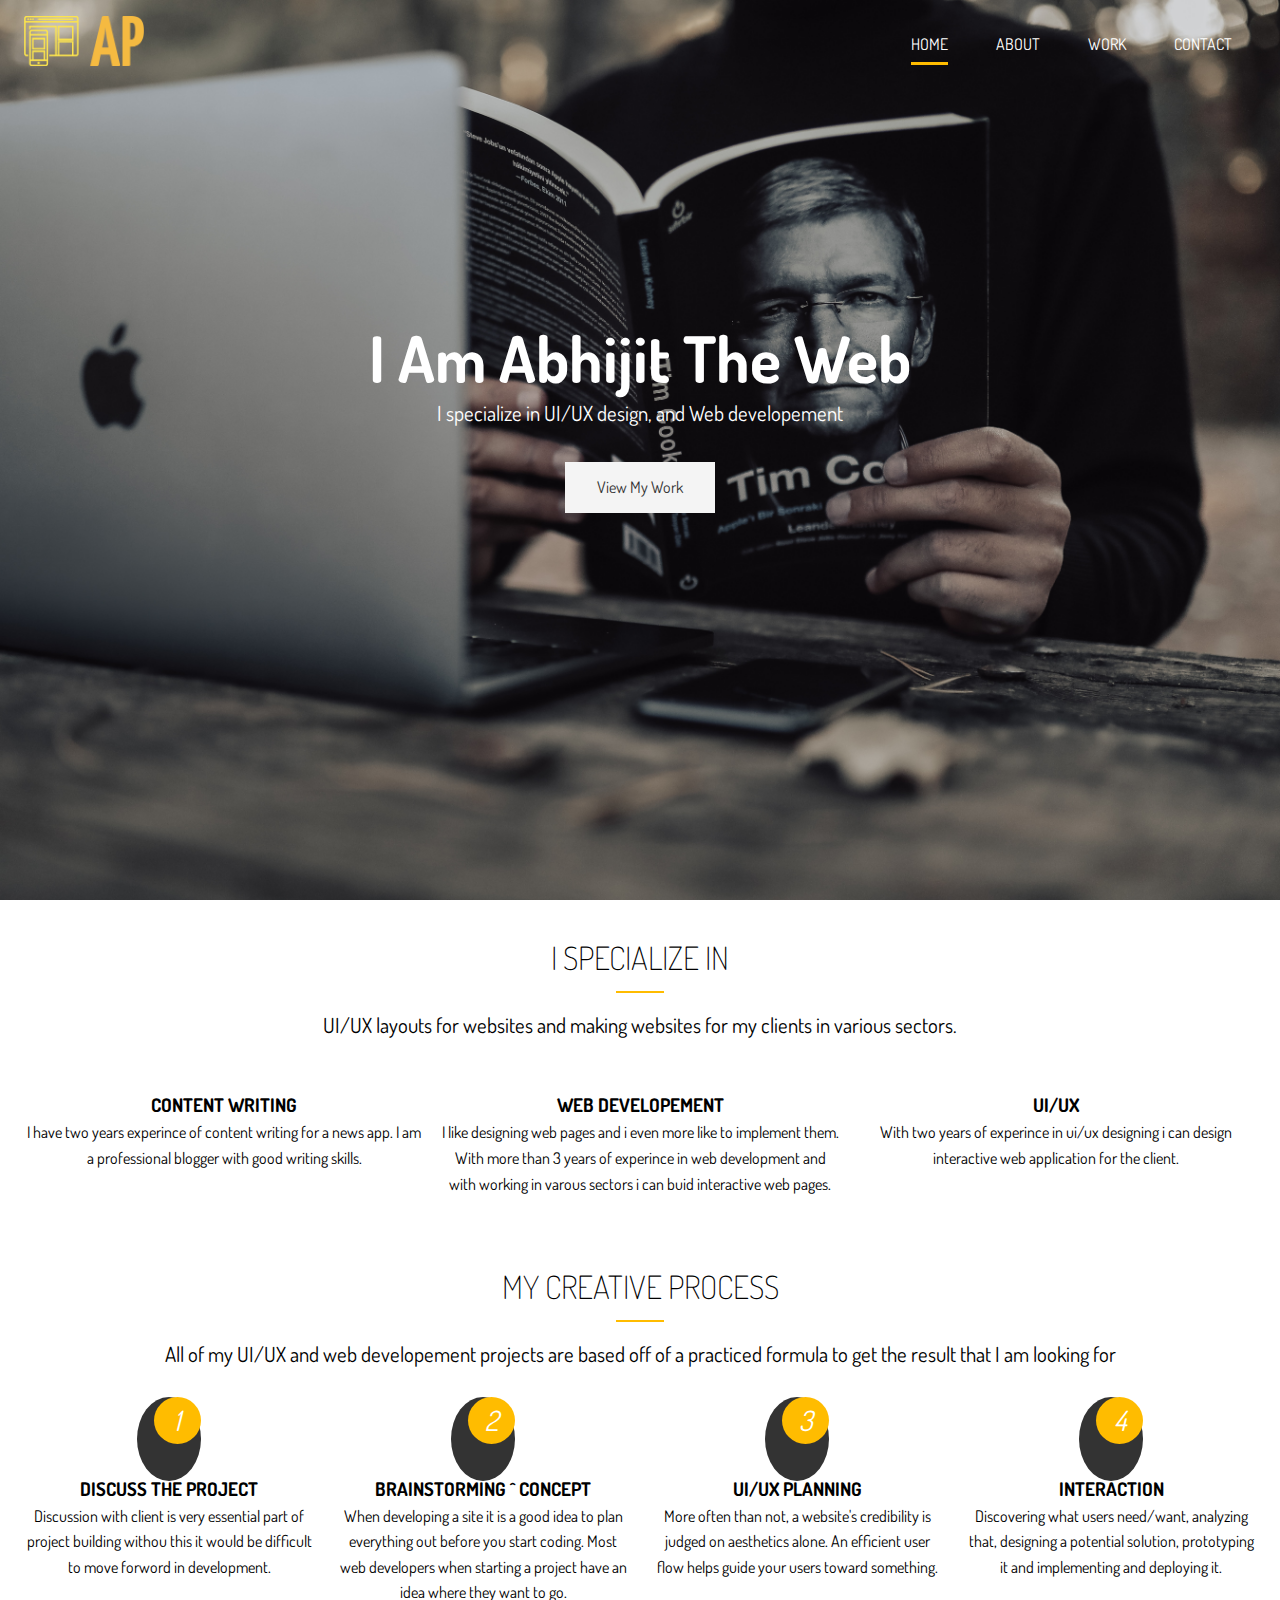
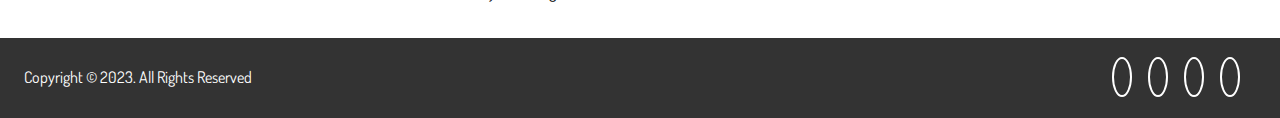
<file: index.html>
<!DOCTYPE html>
<html lang="en">
  <head>
    <meta charset="UTF-8" />
    <meta name="viewport" content="width=device-width, initial-scale=1.0" />
    <meta http-equiv="X-UA-Compatible" content="ie=edge" />
    <link
      rel="stylesheet"
      href="https://use.fontawesome.com/releases/v5.7.2/css/all.css"
      integrity="sha384-fnmOCqbTlWIlj8LyTjo7mOUStjsKC4pOpQbqyi7RrhN7udi9RwhKkMHpvLbHG9Sr"
      crossorigin="anonymous"
    />
    <link
      href="https://fonts.googleapis.com/css?family=Dosis"
      rel="stylesheet"
    />
    <link rel="stylesheet" href="main.css" />
    <title>Abhijit Parad | Web Developer & UI/UX Designer</title>
  </head>
  <body>
    <!-- Header -->
    <header id="header-home">
      <div class="container">
        <nav id="main-nav">
          <img src="logo-no-background.png" alt="My Portfolio" id="logo" />
          <ul>
            <li><a href="index.html" class="current">Home</a></li>
            <li><a href="about.html">About</a></li>
            <li><a href="work.html">Work</a></li>
            <li><a href="contact.html">Contact</a></li>
          </ul>
        </nav>
        <div class="header-content">
          <h1>
            I Am Abhijit The
            <span
              class="txt-type"
              data-wait="3000"
              data-words='["Web Developer", "UI/UX Designer"]'
            ></span>
          </h1>
          <p class="lead">
            I specialize in UI/UX design, and Web developement
          </p>
          <a href="work.html" class="btn-light">View My Work</a>
        </div>
      </div>
    </header>

    <!-- Section A: Specialize -->
    <section id="home-a" class="text-center py-2">
      <div class="container">
        <h2 class="section-title">I Specialize In</h2>
        <div class="bottom-line"></div>
        <p class="lead">
          UI/UX layouts
          for websites and making websites for my clients in various sectors.
        </p>
        <div class="specials">
          <div>
            <i class="fas fa-file-alt fa-3x"></i>
            <h3>Content writing</h3>
            <p>
              I have two years experince of content writing for a news app. I am a professional blogger with good writing skills.
            </p>
          </div>
          <div>
            <i class="fas fa-desktop fa-3x"></i>
            
            <h3>Web developement</h3>
            <p>
              I like designing web pages and i even more like to implement them. With more than 3 years of experince in web development and with working in varous sectors i can buid interactive web pages.
            </p>
          </div>
          <div>
            <i class="fas fa-object-ungroup fa-3x"></i>
            <h3>UI/UX</h3>
            <p>
              With two years of experince in ui/ux designing i can design interactive web application for the client.
            </p>
          </div>
          <!-- <div>
            <i class="fas fa-thumbs-up fa-2x"></i>
            <h3>Interaction</h3>
            <p>
              Lorem ipsum dolor sit amet consectetur adipisicing elit. Officiis,
              molestias repellat quibusdam adipisci quas sed ullam accusantium
              aliquam numquam quidem.
            </p>
          </div> -->
        </div>
      </div>
    </section>

    <!-- Section C: Process -->
    <section id="home-c" class="text-center py-2">
      <div class="container">
        <h2 class="section-title">
          My Creative Process
        </h2>
        <div class="bottom-line"></div>
        <p class="lead">
          All of my UI/UX and web developement projects are based off of a practiced
          formula to get the result that I am looking for
        </p>
        <div class="process">
          <div>
            <i class="fas fa-file-alt fa-4x process-icon my-2">
              <div class="process-step">1</div>
            </i>
            <h3>Discuss The Project</h3>
            <p>
              Discussion with client is very essential part of project building withou this it would be difficult to move forword in development.
            </p>
          </div>
          <div>
            <i class="fas fa-desktop fa-4x process-icon my-2">
              <div class="process-step">2</div>
            </i>
            <h3>Brainstorming ^ Concept</h3>
            <p>
              When developing a site it is a good idea to plan everything out before you start coding. Most web developers when starting a project have an idea where they want to go.
            </p>
          </div>
          <div>
            <i class="fas fa-object-ungroup fa-4x process-icon my-2">
              <div class="process-step">3</div>
            </i>
            <h3>UI/UX Planning</h3>
            <p>
              More often than not, a website's credibility is judged on aesthetics alone. An efficient user flow helps guide your users toward something.
            </p>
          </div>
          <div>
            <i class="fas fa-thumbs-up fa-4x process-icon my-2">
              <div class="process-step">4</div>
            </i>
            <h3>Interaction</h3>
            <p>
              Discovering what users need/want, analyzing that, designing a potential solution, prototyping it and implementing and deploying it.
            </p>
          </div>
        </div>
      </div>
    </section>

    <!-- Footer -->
    <footer id="main-footer">
      <div class="footer-content container">
        <p>Copyright &copy; 2023. All Rights Reserved</p>
        <div class="social">
          <a href="https://twitter.com/ErzaXabhi"><i class="fab fa-twitter"></i></a>
  <a href="https://m.facebook.com/abhijeet.parad?eav=AfYSn4E52zOQSdecx5Ef15SM4b79P0LFESjOpN3LxgEtH16JFeBdykdcYImKI3TmgAc&paipv=0"><i class="fab fa-facebook"></i></a>
  <a href="https://www.instagram.com/the_boy_with_red_bag/"><i class="fab fa-instagram"></i></a>
  <a href="https://www.linkedin.com/in/abhijeet-parad-088a12122/"><i class="fab fa-linkedin"></i></a>
        </div>
      </div>
    </footer>

    <!-- Type Effect Tutorial: https://www.youtube.com/watch?v=POX3dT-pB4E -->
    <script src="typewriter.js"></script>
  </body>
</html>
</file>
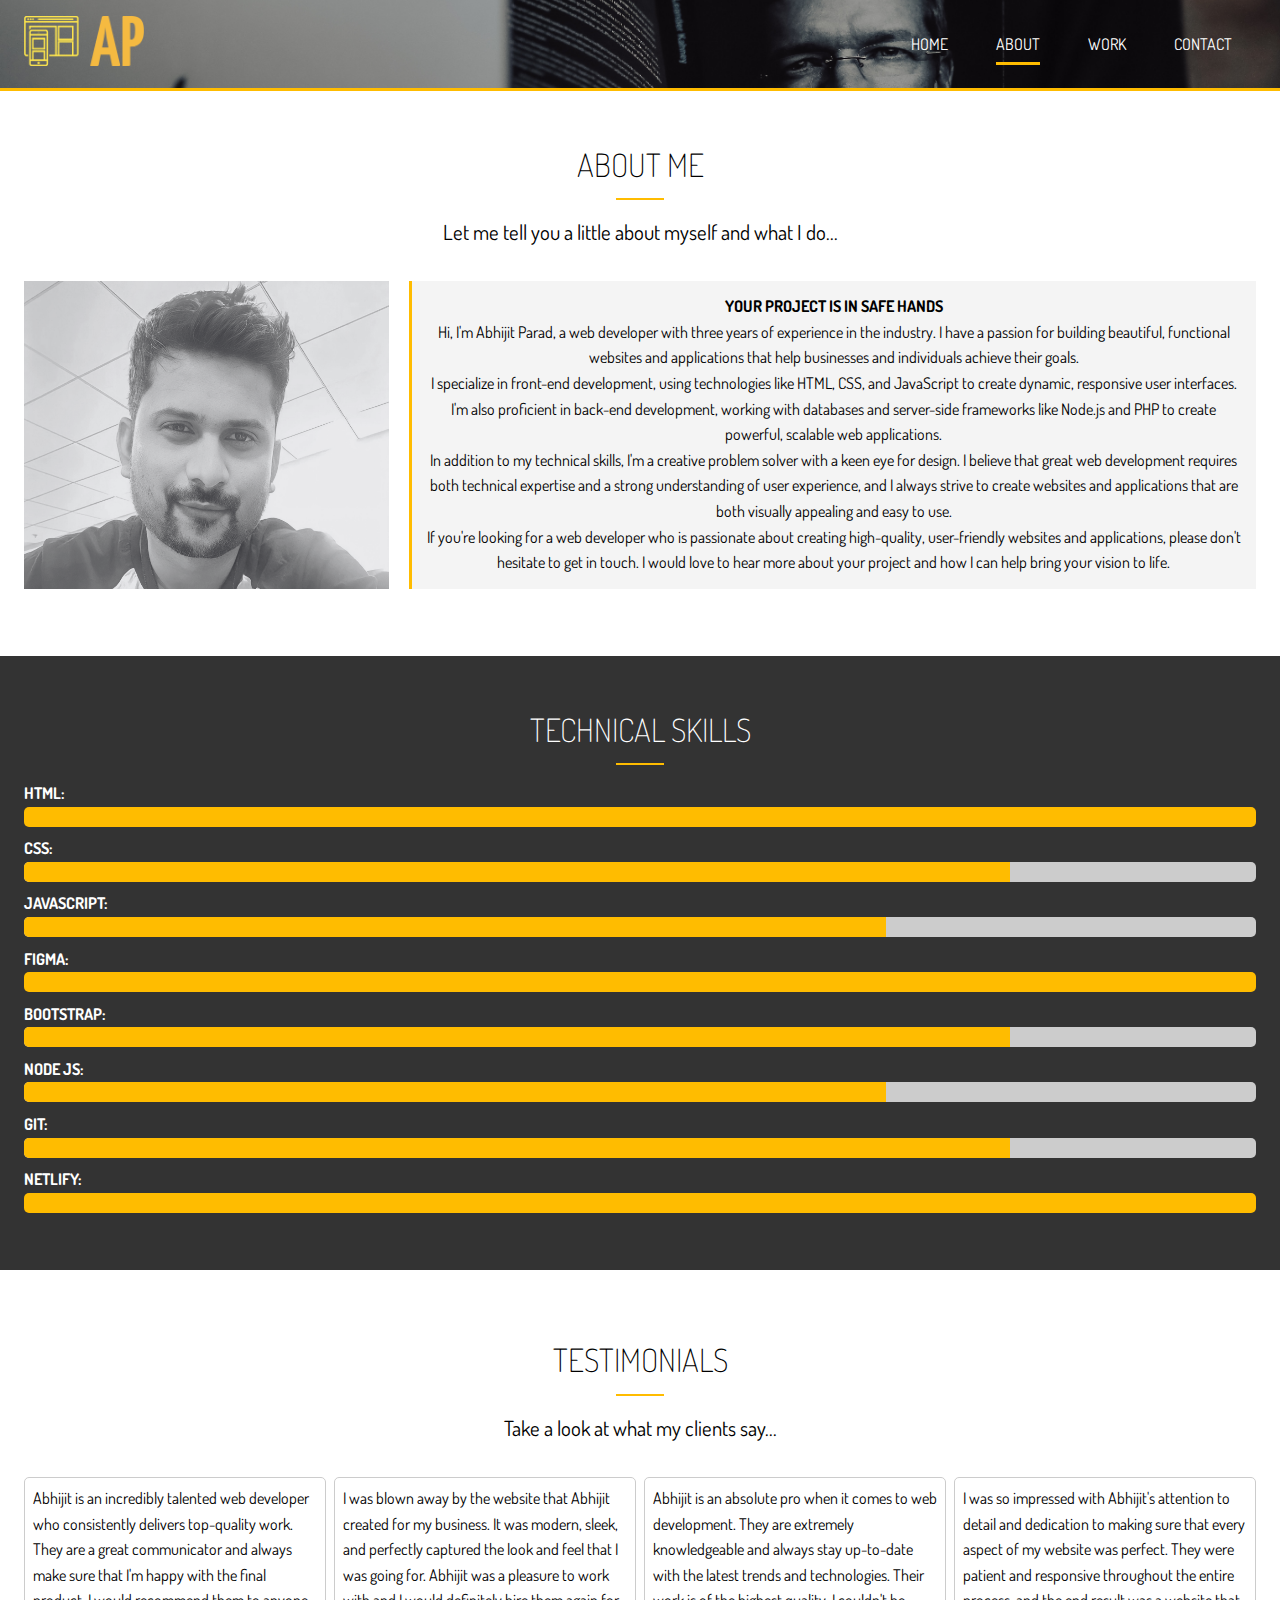
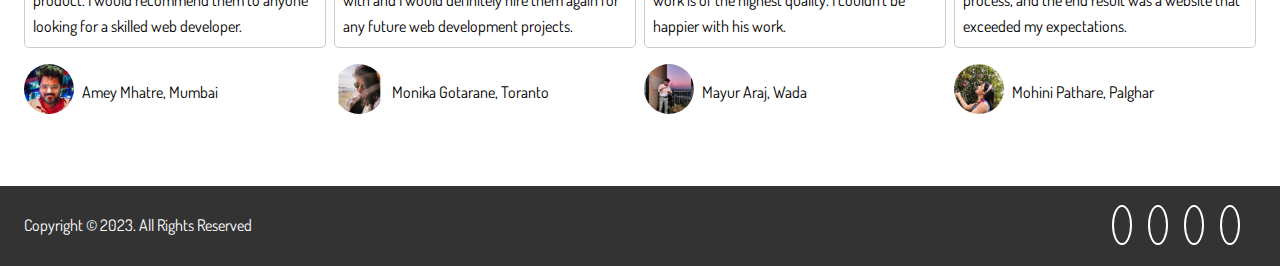
<file: about.html>
<!DOCTYPE html>
<html lang="en">
  <head>
    <meta charset="UTF-8" />
    <meta name="viewport" content="width=device-width, initial-scale=1.0" />
    <meta http-equiv="X-UA-Compatible" content="ie=edge" />
    <link
      rel="stylesheet"
      href="https://use.fontawesome.com/releases/v5.7.2/css/all.css"
      integrity="sha384-fnmOCqbTlWIlj8LyTjo7mOUStjsKC4pOpQbqyi7RrhN7udi9RwhKkMHpvLbHG9Sr"
      crossorigin="anonymous"
    />
    <link
      href="https://fonts.googleapis.com/css?family=Dosis"
      rel="stylesheet"
    />
    <link rel="stylesheet" href="main.css" />
    <title>About Me | UI/UX Designer & Photographer</title>
  </head>
  <body>
    <!-- Header -->
    <header id="header-inner">
      <div class="container">
        <nav id="main-nav">
          <img src="logo-no-background.png" alt="My Portfolio" id="logo" />
          <ul>
            <li><a href="index.html">Home</a></li>
            <li><a href="about.html" class="current">About</a></li>
            <li><a href="work.html">Work</a></li>
            <li><a href="contact.html">Contact</a></li>
          </ul>
        </nav>
      </div>
    </header>

    <!-- Section A: Info -->
    <section id="about-a" class="text-center py-3">
      <div class="container">
        <h2 class="section-title">About Me</h2>
        <div class="bottom-line"></div>
        <p class="lead">
          Let me tell you a little about myself and what I do...
        </p>
        <div class="about-info">
          <img src="about me.png" alt="" class="bio-image" />
          <div class="bio bg-light">
            <h4>Your Project Is In Safe Hands</h4>
            <p>
             <p>Hi, I'm Abhijit Parad, a web developer with three years of experience in the industry. I have a passion for building beautiful, functional websites and applications that help businesses and individuals achieve their goals.</p>
             <p>I specialize in front-end development, using technologies like HTML, CSS, and JavaScript to create dynamic, responsive user interfaces. I'm also proficient in back-end development, working with databases and server-side frameworks like Node.js and PHP to create powerful, scalable web applications.</p>
             <p>In addition to my technical skills, I'm a creative problem solver with a keen eye for design. I believe that great web development requires both technical expertise and a strong understanding of user experience, and I always strive to create websites and applications that are both visually appealing and easy to use.</p>
             <p>If you're looking for a web developer who is passionate about creating high-quality, user-friendly websites and applications, please don't hesitate to get in touch. I would love to hear more about your project and how I can help bring your vision to life.</p>
            </p>
          </div>
          <div class="award-1">
            
          </div>
          <div class="award-2">
            
          </div>
          <div class="award-3">
    
          </div>
        </div>
      </div>
    </section>

    <!-- Section B: Progress Bars -->
    <section id="about-b" class="bg-dark py-3">
      <div class="container">
        <h2 class="section-title">Technical Skills</h2>
        <div class="bottom-line"></div>
        <h4>HTML:</h4>
        <div class="progress">
          <div style="width:100%"></div>
        </div>
        <h4>CSS:</h4>
        <div class="progress">
          <div style="width:80%"></div>
        </div>
        <h4>JavaScript:</h4>
        <div class="progress">
          <div style="width:70%"></div>
        </div>
        <h4>Figma:</h4>
        <div class="progress">
          <div style="width:100%"></div>
        </div>
        <h4>Bootstrap:</h4>
        <div class="progress">
          <div style="width:80%"></div>
        </div>
        <h4>Node JS:</h4>
        <div class="progress">
          <div style="width:70%"></div>
        </div>
        <h4>GIT:</h4>
        <div class="progress">
          <div style="width:80%"></div>
        </div>
        <h4>Netlify:</h4>
        <div class="progress">
          <div style="width:100%"></div>
        </div>
      </div>
    </section>

    <!-- Section D: Testimonials -->
    <section id="about-d" class="py-4">
      <div class="container">
        <h2 class="section-title">Testimonials</h2>
        <div class="bottom-line"></div>
        <p class="lead text-center">Take a look at what my clients say...</p>
        <div class="testimonials">
          <div>
            <p>
              Abhijit is an incredibly talented web developer who consistently delivers top-quality work. They are a great communicator and always make sure that I'm happy with the final product. I would recommend them to anyone looking for a skilled web developer.
            </p>
            <ul>
              <li><img src="person1.jpg" alt="" /></li>
              <li>Amey Mhatre, Mumbai</li>
            </ul>
          </div>
          <div>
            <p>
              I was blown away by the website that Abhijit created for my business. It was modern, sleek, and perfectly captured the look and feel that I was going for. Abhijit was a pleasure to work with and I would definitely hire them again for any future web development projects.
            </p>
            <ul>
              <li><img src="person2.jpg" alt="" /></li>
              <li>Monika Gotarane, Toranto</li>
            </ul>
          </div>
          <div>
            <p>
              Abhijit is an absolute pro when it comes to web development. They are extremely knowledgeable and always stay up-to-date with the latest trends and technologies. Their work is of the highest quality. I couldn't be happier with his work.
            </p>
            <ul>
              <li><img src="person3.jpg" alt="" /></li>
              <li>Mayur Araj, Wada</li>
            </ul>
          </div>
          <div>
            <p>
              I was so impressed with Abhijit's attention to detail and dedication to making sure that every aspect of my website was perfect. They were patient and responsive throughout the entire process, and the end result was a website that exceeded my expectations.
            </p>
            <ul>
              <li><img src="person4.jpg" alt="" /></li>
              <li>Mohini Pathare, Palghar</li>
            </ul>
          </div>
        </div>
      </div>
    </section>

    <!-- Footer -->
    <footer id="main-footer">
      <div class="footer-content container">
        <p>Copyright &copy; 2023. All Rights Reserved</p>
        <div class="social">
          <a href="https://twitter.com/ErzaXabhi"><i class="fab fa-twitter"></i></a>
  <a href="https://m.facebook.com/abhijeet.parad?eav=AfYSn4E52zOQSdecx5Ef15SM4b79P0LFESjOpN3LxgEtH16JFeBdykdcYImKI3TmgAc&paipv=0"><i class="fab fa-facebook"></i></a>
  <a href="https://www.instagram.com/the_boy_with_red_bag/"><i class="fab fa-instagram"></i></a>
  <a href="https://www.linkedin.com/in/abhijeet-parad-088a12122/"><i class="fab fa-linkedin"></i></a>
        </div>
      </div>
    </footer>
  </body>
</html>
</file>
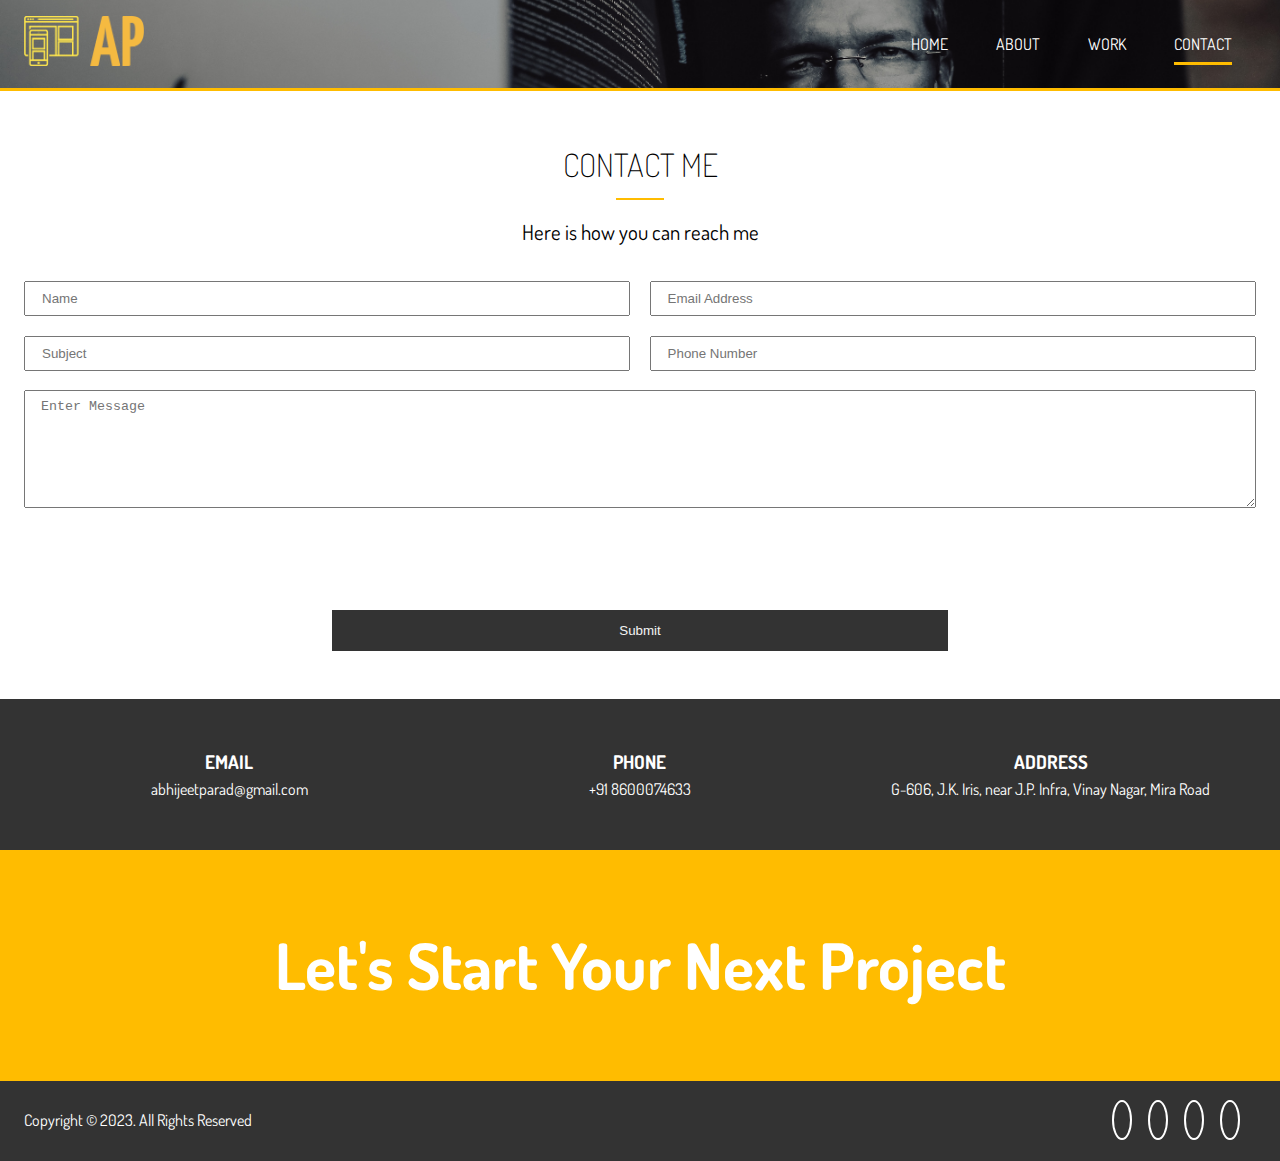
<file: contact.html>
<!DOCTYPE html>
<html lang="en">
  <head>
    <meta charset="UTF-8" />
    <meta name="viewport" content="width=device-width, initial-scale=1.0" />
    <meta http-equiv="X-UA-Compatible" content="ie=edge" />
    <link
      rel="stylesheet"
      href="https://use.fontawesome.com/releases/v5.7.2/css/all.css"
      integrity="sha384-fnmOCqbTlWIlj8LyTjo7mOUStjsKC4pOpQbqyi7RrhN7udi9RwhKkMHpvLbHG9Sr"
      crossorigin="anonymous"
    />
    <link
      href="https://fonts.googleapis.com/css?family=Dosis"
      rel="stylesheet"
    />
    <link rel="stylesheet" href="main.css" />
    <title>Abhijit Parad | Web Developer & UI/UX Designer</title>
  </head>
  <body>
    <!-- Header -->
    <header id="header-inner">
      <div class="container">
        <nav id="main-nav">
          <img src="logo-no-background.png" alt="My Portfolio" id="logo" />
          <ul>
            <li><a href="index.html">Home</a></li>
            <li><a href="about.html">About</a></li>
            <li><a href="work.html">Work</a></li>
            <li><a href="contact.html" class="current">Contact</a></li>
          </ul>
        </nav>
      </div>
    </header>

    <!-- Section A: Contact Form -->
    <section id="contact-a" class="text-center py-3">
      <div class="container">
        <h2 class="section-title">Contact Me</h2>
        <div class="bottom-line"></div>
        <p class="lead">Here is how you can reach me</p>
        <form method="POST" data-netlify="true" data-netlify-recaptcha="true">
          <div class="text-fields">
            <input
              type="text"
              class="text-input name-input"
              placeholder="Name"
              name="name"
            />
            <input
              type="text"
              class="text-input subject-input"
              placeholder="Subject"
              name="subject"
            />
            <input
              type="email"
              class="text-input email-input"
              placeholder="Email Address"
              name="email"
            />
            <input
              type="text"
              class="text-input phone-input"
              placeholder="Phone Number"
              name="phone"
            />
            <textarea
              class="text-input message-input"
              placeholder="Enter Message"
              name="message"
            ></textarea>
            <div class="my-2">
              <div data-netlify-recaptcha="true"></div>
            </div>
          </div>
          <button type="submit" class="btn-dark">Submit</button>
        </form>
      </div>
    </section>

    <!-- Section B: Contact Info -->
    <section id="contact-b" class="py-3 bg-dark">
      <div class="container">
        <div class="contact-info">
          <div>
            <i class="fas fa-envelope fa-2x"></i>
            <h3>Email</h3>
            <p>abhijeetparad@gmail.com</p>
          </div>
          <div>
            <i class="fas fa-phone fa-2x"></i>
            <h3>Phone</h3>
            <p>+91 8600074633</p>
          </div>
          <div>
            <i class="fas fa-address-card fa-2x"></i>
            <h3>Address</h3>
            <p>G-606, J.K. Iris, near J.P. Infra, Vinay Nagar, Mira Road</p>
          </div>
        </div>
      </div>
    </section>

    <!-- Section C: Tagline -->
    <section id="contact-c" class="bg-main py-4">
      <div class="container">
        <h1>Let's Start Your Next Project</h1>
      </div>
    </section>

    <!-- Footer -->
    <footer id="main-footer">
      <div class="footer-content container">
        <p>Copyright &copy; 2023. All Rights Reserved</p>
        <div class="social">
          <a href="https://twitter.com/ErzaXabhi"><i class="fab fa-twitter"></i></a>
  <a href="https://m.facebook.com/abhijeet.parad?eav=AfYSn4E52zOQSdecx5Ef15SM4b79P0LFESjOpN3LxgEtH16JFeBdykdcYImKI3TmgAc&paipv=0"><i class="fab fa-facebook"></i></a>
  <a href="https://www.instagram.com/the_boy_with_red_bag/"><i class="fab fa-instagram"></i></a>
  <a href="https://www.linkedin.com/in/abhijeet-parad-088a12122/"><i class="fab fa-linkedin"></i></a>
        </div>
      </div>
    </footer>
  </body>
</html>
</file>
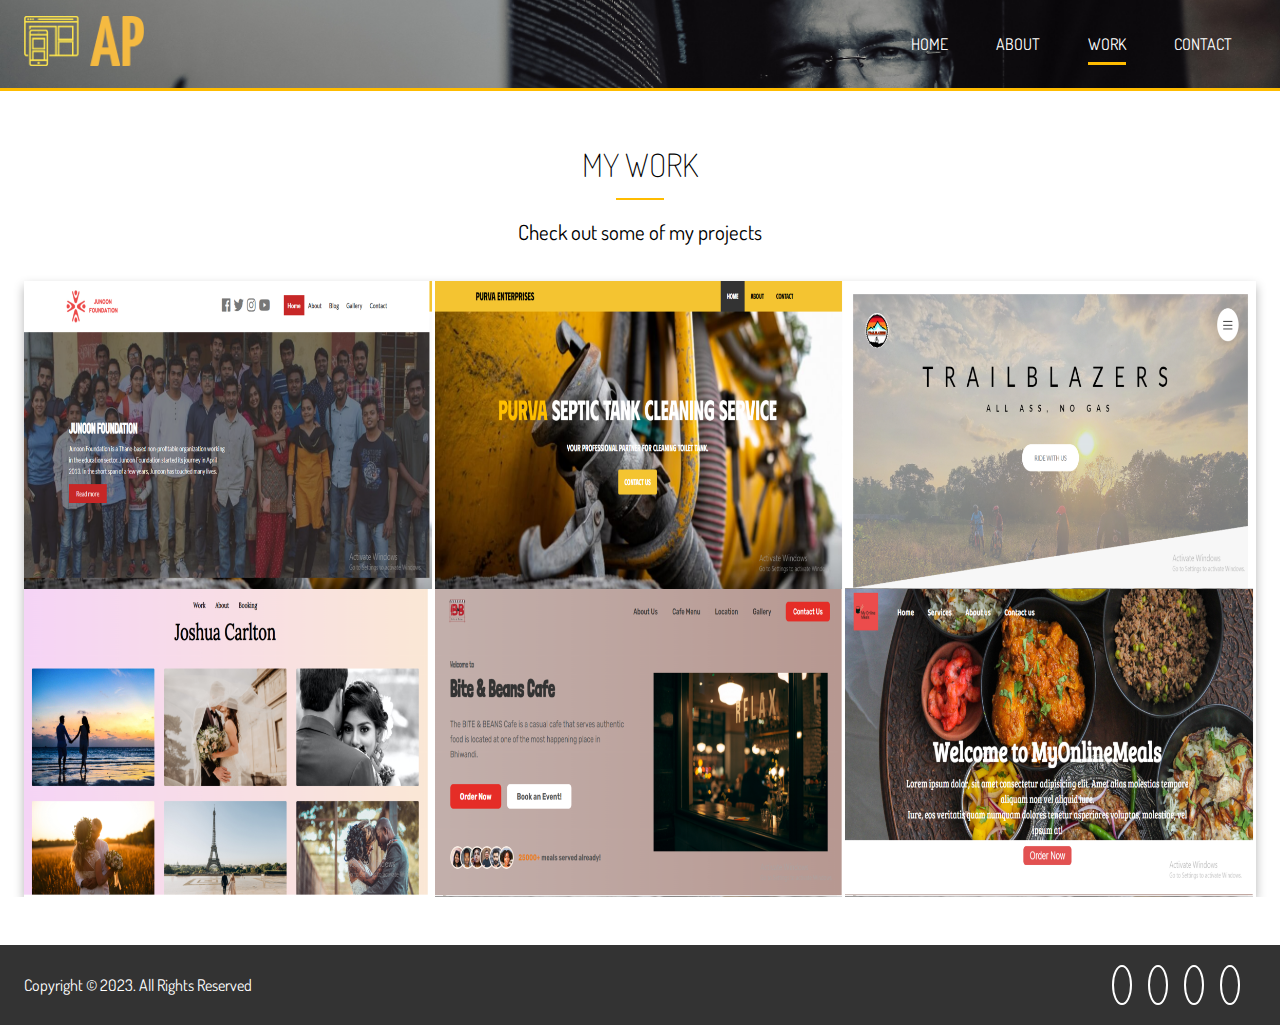
<file: work.html>
<!DOCTYPE html>
<html lang="en">
  <head>
    <meta charset="UTF-8" />
    <meta name="viewport" content="width=device-width, initial-scale=1.0" />
    <meta http-equiv="X-UA-Compatible" content="ie=edge" />
    <link
      rel="stylesheet"
      href="https://use.fontawesome.com/releases/v5.7.2/css/all.css"
      integrity="sha384-fnmOCqbTlWIlj8LyTjo7mOUStjsKC4pOpQbqyi7RrhN7udi9RwhKkMHpvLbHG9Sr"
      crossorigin="anonymous"
    />
    <link
      href="https://fonts.googleapis.com/css?family=Dosis"
      rel="stylesheet"
    />
    <link rel="stylesheet" href="main.css" />
    <title>Abhijit Parad | Web Developer & UI/UX Designer</title>
  </head>
  <body>
    <!-- Header -->
    <header id="header-inner">
      <div class="container">
        <nav id="main-nav">
          <img src="logo-no-background.png" alt="My Portfolio" id="logo" />
          <ul>
            <li><a href="index.html">Home</a></li>
            <li><a href="about.html">About</a></li>
            <li><a href="work.html" class="current">Work</a></li>
            <li><a href="contact.html">Contact</a></li>
          </ul>
        </nav>
      </div>
    </header>

    <!-- Section A: Gallery -->
    <section id="work-a" class="text-center py-3">
      <div class="container">
        <h2 class="section-title">My Work</h2>
        <div class="bottom-line"></div>
        <p class="lead">
          Check out some of my projects
        </p>
        <div class="items">
          <div class="item">
            <div class="item-image">
              <img src="junoon_foundation (1).png" alt="" />
            </div>
            <div class="item-text">
              <div class="item-text-wrap">
                <p class="item-text-category">Design</p>
                <h2 class="item-text-title">Great Gradients</h2>
              </div>
            </div>
          </div>
          <div class="item">
            <div class="item-image">
              <img src="septic_tank_website (1).png" alt="" />
            </div>
            <div class="item-text">
              <div class="item-text-wrap">
                <p class="item-text-category">UI/UX</p>
                <h2 class="item-text-title">World Experience</h2>
              </div>
            </div>
          </div>
          <div class="item">
            <div class="item-image">
              <img src="trailblazers_website (1).png" alt="" />
            </div>
            <div class="item-text">
              <div class="item-text-wrap">
                <p class="item-text-category">Photography & Design</p>
                <h2 class="item-text-title">Vanishing</h2>
              </div>
            </div>
          </div>
          <div class="item">
            <div class="item-image">
              <img src="photography_portfolio (1).png" alt="" />
            </div>
            <div class="item-text">
              <div class="item-text-wrap">
                <p class="item-text-category">Design</p>
                <h2 class="item-text-title">Gap INC</h2>
              </div>
            </div>
          </div>
          <div class="item">
            <div class="item-image">
              <img src="bitesandbeans_website (2).png" alt="" />
            </div>
            <div class="item-text">
              <div class="item-text-wrap">
                <p class="item-text-category">Mobile UI Design</p>
                <h2 class="item-text-title">Face THe Experience</h2>
              </div>
            </div>
          </div>
          <div class="item">
            <div class="item-image">
              <img src="food_deliver_website (1).png" alt="" />
            </div>
            <div class="item-text">
              <div class="item-text-wrap">
                <p class="item-text-category">Design Concept</p>
                <h2 class="item-text-title">Bezier Curves</h2>
              </div>
            </div>
          </div>
        </div>
      </div>
    </section>

    <!-- Footer -->
    <footer id="main-footer">
      <div class="footer-content container">
        <p>Copyright &copy; 2023. All Rights Reserved</p>
        <div class="social">
          <a href="https://twitter.com/ErzaXabhi"><i class="fab fa-twitter"></i></a>
  <a href="https://m.facebook.com/abhijeet.parad?eav=AfYSn4E52zOQSdecx5Ef15SM4b79P0LFESjOpN3LxgEtH16JFeBdykdcYImKI3TmgAc&paipv=0"><i class="fab fa-facebook"></i></a>
  <a href="https://www.instagram.com/the_boy_with_red_bag/"><i class="fab fa-instagram"></i></a>
  <a href="https://www.linkedin.com/in/abhijeet-parad-088a12122/"><i class="fab fa-linkedin"></i></a>
        </div>
      </div>
    </footer>
  </body>
</html>
</file>
<file: main.css>
.container {
  max-width: 1280px;
  padding: 0 1.5rem;
  margin: auto;
  overflow: hidden; }

.btn-main, .btn-light, .btn-dark {
  display: inline-block;
  padding: 0.8rem 2rem;
  transition: all 0.5s;
  border: none;
  cursor: pointer; }

.btn-main {
  color: #333;
  background-color: #ffbc00; }

.btn-light {
  color: #333;
  background-color: #f4f4f4; }

.btn-dark {
  color: #f4f4f4;
  background-color: #333; }

button[class^='btn-']:hover,
a[class^='btn-']:hover,
input[class^='btn-']:hover {
  background-color: #ffbc00; }

.bg-main {
  background: #ffbc00;
  color: #fff; }

.bg-dark {
  background: #333;
  color: #fff; }

.bg-light {
  background: #f4f4f4;
  color: #000; }

.bg-medium {
  background: #ccc;
  color: #000; }

.lead {
  font-size: 1.3rem;
  margin-bottom: 2rem; }

.text-center {
  text-align: center; }

.py-1 {
  padding: 1rem 0; }

.py-2 {
  padding: 2rem 0; }

.py-3 {
  padding: 3rem 0; }

.py-4 {
  padding: 4rem 0; }

.my-1 {
  margin: 1rem 0; }

.my-2 {
  margin: 2rem 0; }

.my-3 {
  margin: 3rem 0; }

.my-4 {
  margin: 4rem 0; }

.section-title {
  font-size: 2rem;
  display: block;
  padding-bottom: 0.5rem;
  text-align: center;
  font-weight: 100;
  text-transform: uppercase; }

.bottom-line {
  height: 2px;
  width: 3rem;
  background: #ffbc00;
  display: block;
  margin: 0 auto 1rem auto; }

.items {
  display: grid;
  grid-template-columns: repeat(3, 1fr);
  box-shadow: 0 5px 10px 0 rgba(0, 0, 0, 0.3); }

.item {
  position: relative;
  background: #ffbc00;
  overflow: hidden; }
  .item::after {
    content: '';
    position: absolute;
    display: block;
    background: inherit;
    opacity: 0.9;
    top: 0;
    left: 0;
    width: 100%;
    height: 100%;
    transform: scale(2) translateX(-75%) translateY(-75%) rotate(-28deg);
    transition: transform 3s cubic-bezier(0.2, 1, 0.3, 1); }
  .item:hover:after {
    transform: scale(2) translateX(0) translateY(0) rotate(-28deg); }
  .item:hover .item-image {
    transform: scale(1.2); }
  .item:hover .item-text {
    opacity: 1;
    transform: translateY(0); }
  .item-image {
    height: auto;
    transform: translateZ(0);
    display: block;
    transition: transform 750ms cubic-bezier(0.2, 1, 0.3, 1); }
  .item-image:before {
    content: '';
    display: block;
    padding-top: 75%;
    overflow: hidden; }
  .item-image img {
    position: absolute;
    top: 0;
    left: 0;
    width: 100%;
    height: auto;
    line-height: 0; }
  .item-text {
    position: absolute;
    top: 0;
    left: 0;
    bottom: 0;
    right: 0;
    opacity: 0;
    text-align: center;
    z-index: 1;
    color: #fff;
    transform: translateY(-20%);
    transition: opacity 500ms cubic-bezier(0.2, 1, 0.3, 1), transform 500ms cubic-bezier(0.2, 1, 0.3, 1);
    transition-delay: 300ms; }
  .item-text-wrap {
    position: absolute;
    width: 100%;
    top: 50%;
    transform: translateY(-50%); }
  .item-text-title {
    font-size: 2rem;
    padding: 0 1rem;
    margin: 5px 0 0 0; }
  .item-text-category {
    text-transform: uppercase;
    font-size: 1.2rem;
    opacity: 0.7;
    margin: 0; }

* {
  margin: 0;
  padding: 0; }

body {
  font-family: 'Dosis', sans-serif;
  line-height: 1.6;
  background: #fff; }

a {
  text-decoration: none;
  color: #333; }

ul {
  list-style: none; }

h2,
h3,
h4 {
  text-transform: uppercase; }

img {
  width: 100%;
height: 100%; }

#logo {
  width: 120px;
  height: 50px;
  color: #fff;
  text-transform: uppercase; }

#main-nav {
  display: flex;
  justify-content: space-between;
  padding-top: 1rem; }
  #main-nav ul {
    display: flex; }
  #main-nav li {
    padding: 1rem 1.5rem; }
  #main-nav a {
    text-decoration: none;
    color: #fff;
    text-transform: uppercase;
    border-bottom: 3px transparent solid;
    padding-bottom: 0.5rem;
    transition: border-color 0.5s; }
    #main-nav a:hover {
      border-color: #ccc; }
    #main-nav a.current {
      border-color: #ffbc00; }

#header-home {
  background: url("bg_5.jpg") no-repeat center right/cover;
  height: 100vh;
  color: #fff; }
  #header-home .header-content {
    text-align: center;
    padding-top: 20%; }
    #header-home .header-content h1 {
      font-size: 4rem;
      line-height: 1.2; }

#header-inner {
  background: url("bg_5.jpg") no-repeat 20% 30%/cover;
  height: 5.5rem;
  border-bottom: 3px solid #ffbc00; }

#home-a .specials {
  margin-top: 3rem;
  display: grid;
  grid-gap: 1rem;
  grid-template-columns: repeat(3, 1fr); }
  #home-a .specials .fas {
    color: #ffbc00;
    padding-bottom: 0.4rem; }

#home-b .stats {
  display: grid;
  grid-template-columns: repeat(4, 1fr); }
  #home-b .stats li {
    line-height: 2; }
    #home-b .stats li.stats-title {
      font-size: 1.5rem; }
    #home-b .stats li.stats-number {
      font-size: 2rem;
      font-weight: bold; }
  #home-b .stats div {
    padding: 3rem 0; }
    #home-b .stats div:nth-child(odd) {
      background: #f4f4f4; }
    #home-b .stats div:nth-child(even) {
      background: #ccc; }

#home-c .process {
  display: grid;
  grid-template-columns: repeat(4, 1fr);
  grid-gap: 1.5rem;
  text-align: center; }
  #home-c .process-step {
    position: absolute;
    top: 0;
    right: 0;
    font-size: 28px;
    background: #ffbc00;
    color: #fff;
    border-radius: 50%;
    height: 15px;
    width: 15px;
    line-height: 15px;
    padding: 1rem;
    transition: all 1s; }
  #home-c .process-icon {
    border-radius: 50%;
    background: #333;
    color: #fff;
    padding: 2rem;
    width: 70px;
    height: 70px;
    line-height: 70px;
    text-align: center;
    position: relative;
    transition: all 1s; }
    #home-c .process-icon:hover {
      background: #ffbc00;
      width: 90px;
      height: 90px;
      line-height: 90px; }
      #home-c .process-icon:hover .process-step {
        background: #333;
        color: #fff; }

#about-a .about-info {
  display: grid;
  grid-template-areas: 'bioimage bio bio' 'aw1 aw2 aw3';
  grid-gap: 1.2rem; }

#about-a .bio-image {
  grid-area: bioimage; }

#about-a .bio {
  grid-area: bio;
  border-left: 3px solid #ffbc00;
  padding: 0.8rem; }

#about-a .award-1 {
  grid-area: aw1; }

#about-a .award-2 {
  grid-area: aw2; }

#about-a .award-3 {
  grid-area: aw3; }

#about-a .award-1 .fas,
#about-a .award-2 .fas,
#about-a .award-3 .fas {
  color: #ffbc00;
  margin: 1rem; }

#about-b .progress {
  overflow: hidden;
  height: 20px;
  background: #ccc;
  border-radius: 5px;
  margin-bottom: 0.6rem; }
  #about-b .progress div {
    height: 100%;
    color: #fff;
    text-align: center;
    background: #ffbc00; }

#about-c .about-logos {
  display: grid;
  grid-template-columns: repeat(4, 1fr);
  grid-gap: 2rem; }
  #about-c .about-logos img {
    width: 70%; }

#about-d .testimonials {
  display: grid;
  grid-template-columns: repeat(4, 1fr);
  grid-gap: 0.5rem; }
  #about-d .testimonials ul {
    list-style: none;
    margin-top: 1rem;
    display: flex;
    align-items: center; }
  #about-d .testimonials p {
    border: 1px solid #ccc;
    border-radius: 5px;
    padding: 0.5rem; }
  #about-d .testimonials img {
    width: 50px;
    height: 50px;
    border-radius: 50%;
    margin-right: 0.5rem; }

#contact-a .text-fields {
  display: grid;
  grid-template-areas: 'name email' 'subject phone' 'message message';
  grid-gap: 1.2rem;
  margin-bottom: 1.2rem; }
  #contact-a .text-fields .name-input {
    grid-area: name; }
  #contact-a .text-fields .subject-input {
    grid-area: subject; }
  #contact-a .text-fields .email-input {
    grid-area: email; }
  #contact-a .text-fields .phone-input {
    grid-area: phone; }
  #contact-a .text-fields .message-input {
    grid-area: message;
    height: 100px; }
  #contact-a .text-fields .text-input {
    padding: 0.5rem 1rem; }

#contact-a button[type='submit'] {
  width: 50%; }

#contact-b .contact-info {
  display: grid;
  grid-template-columns: repeat(3, 1fr);
  text-align: center; }

#contact-c h1 {
  text-align: center;
  font-size: 4rem; }

#main-footer {
  background: #333;
  color: #fff;
  height: 5rem; }
  #main-footer .footer-content {
    display: flex;
    justify-content: space-between;
    height: 5rem;
    align-items: center; }
    #main-footer .footer-content .social .fab {
      margin-right: 1rem;
      border: 2px #fff solid;
      /* background: #fff; */
      border-radius: 50%;
      height: 20px;
      width: 20px;
      line-height: 20px;
      text-align: center;
      cursor: pointer;
      padding: 0.5rem; }
      #main-footer .footer-content .social .fab:hover {
        background: #ffbc00; }

        /* #main-footer .footer-content .social a {
          text-decoration: none;
          font-size: 0.00001%;
          text-align: center;
          color: #fff;
        }      */

@media (max-width: 800px) {
  #header-home {
    height: 30rem; }
    #header-home .header-content {
      padding-top: 5rem; } }

@media (max-width: 500px) {
  #main-nav {
    flex-direction: column;
    align-items: center; }
    #main-nav li {
      padding: 1rem; }
  #header-home {
    height: 10rem;
    border-bottom: 3px solid #ffbc00;
    background-position: 20% 30%; }
    #header-home .header-content {
      display: none; }
  #header-inner {
    height: 10rem; }
  #home-a .specials,
  #home-b .stats,
  #home-c .process,
  #about-d .testimonials,
  #contact-b .contact-info,
  .items {
    grid-template-columns: 1fr; }
  #home-a .specials div {
    border-bottom: 1px #f4f4f4 solid;
    padding-bottom: 1rem; }
    #home-a .specials div:last-child {
      border: none;
      padding-bottom: 0; }
  #home-b .stats div {
    padding: 2rem 0 1rem 0; }
  #about-a .about-info {
    grid-template-areas: 'bioimage' 'bio' 'aw1' 'aw2' 'aw3'; }
  #about-c {
    display: none; }
  #contact-a .text-fields {
    grid-template-areas: 'name' 'subject' 'email' 'phone' 'message'; }
  #contact-b div {
    margin-bottom: 1rem;
    padding-bottom: 1rem;
    border-bottom: 1px #555 solid; }
    #contact-b div:last-child {
      border: none;
      margin-bottom: 0;
      padding-bottom: 0; }
  #contact-c h1 {
    font-size: 2rem; }
  #main-footer {
    height: 7rem; }
    #main-footer .footer-content {
      flex-direction: column;
      padding: 1rem;
      height: 5rem; } }

@media (max-height: 580px) {
  #header-home .header-content {
    padding-top: 3rem; } }

@media (max-height: 330px) {
  #header-home .header-content h1 {
    font-size: 2rem; } }
</file>
